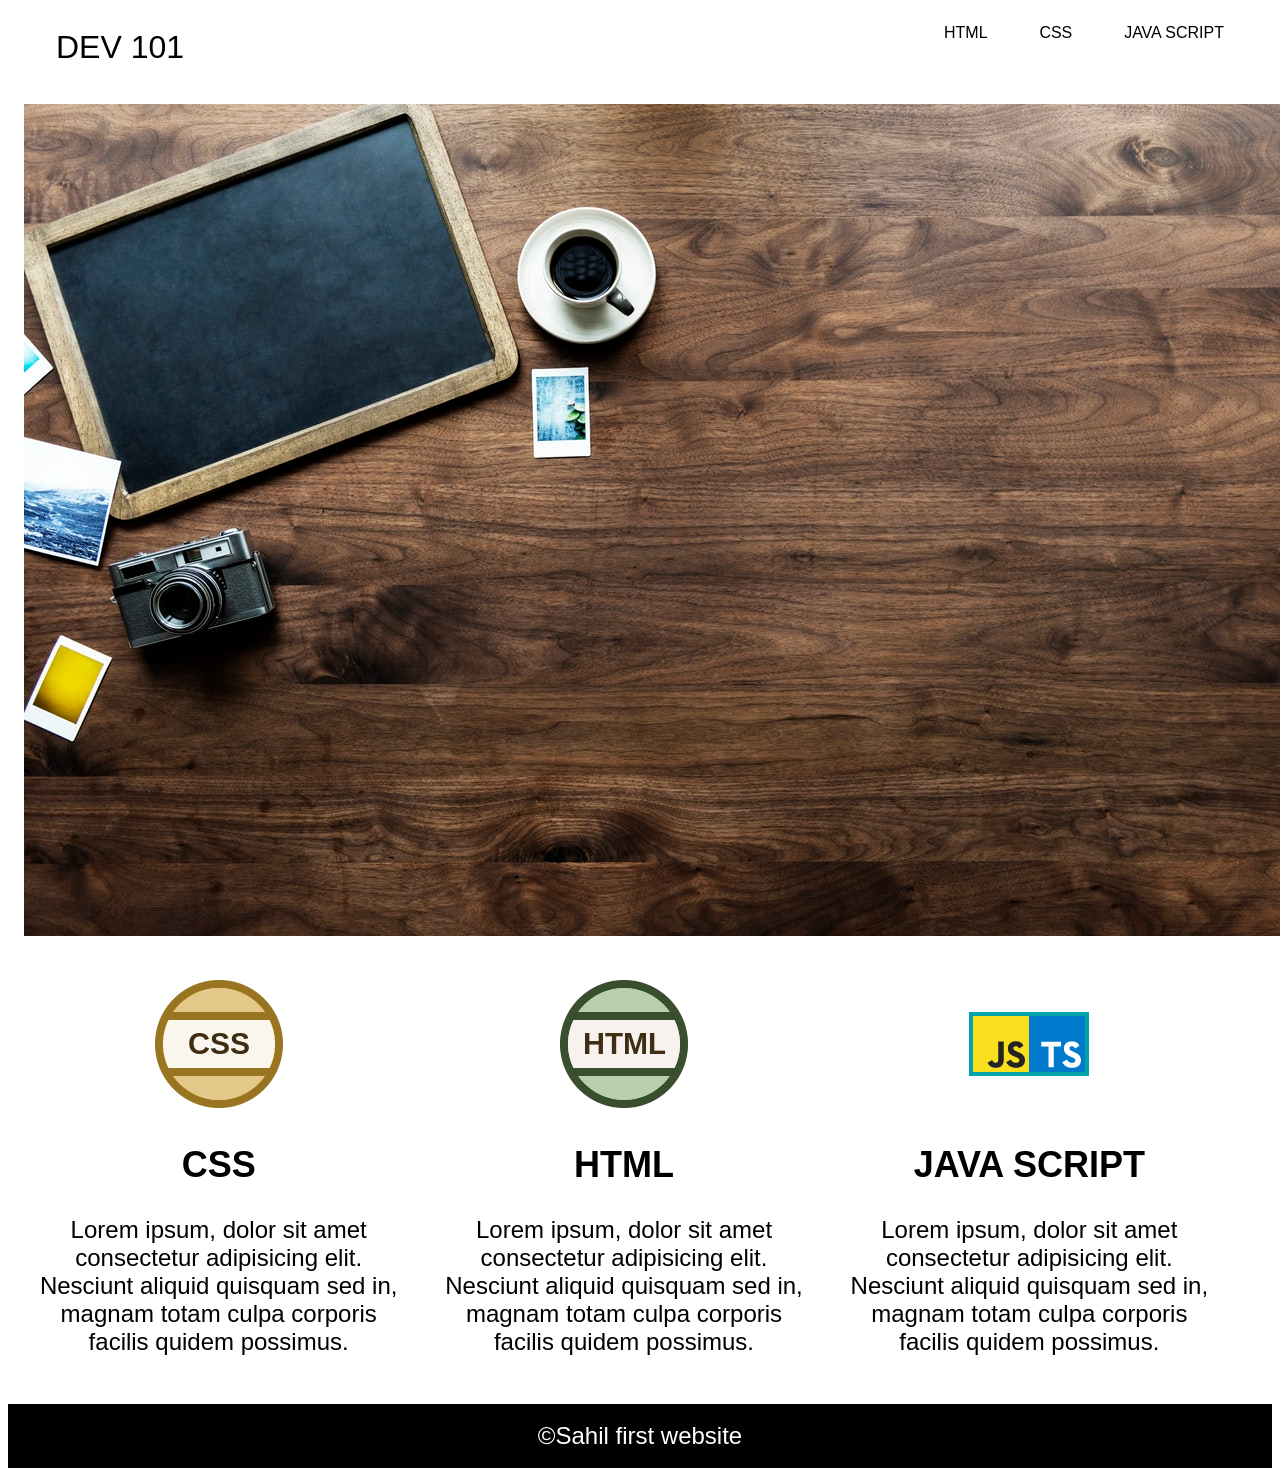
<file: HTML AND CSS/website/index.html>
<!DOCTYPE html>
<html lang="en">

<head>
    <meta charset="UTF-8">
    <meta http-equiv="X-UA-Compatible" content="IE=edge">
    <meta name="viewport" content="width=device-width, initial-scale=1.0">
    <title>Document</title>

    <link rel="stylesheet" href="./style.css">
</head>

<body>
    <header>
        <h1>DEV 101</h1>

        <nav>
            <ul>
                <li><a href="">HTML</a></li>
                <li><a href="">CSS</a></li> 
                <li><a href="">JAVA SCRIPT</a></li>

            </ul>
        </nav>
    </header>
    <section>
        <img src="./image/main image website.jpeg" class="showcase-img" alt="">
    </section>

    <article>
        <div class="content">
            <img src="./image/css image website.png " alt="">
            <h1>CSS</h1>
            <p>Lorem ipsum, dolor sit amet consectetur adipisicing elit. Nesciunt aliquid quisquam sed in, magnam totam
                culpa corporis facilis quidem possimus.</p>

        </div>
        <div class="content">
            <img src="./image/html for website.png" alt="">
            <h1>HTML</h1>
            <p>Lorem ipsum, dolor sit amet consectetur adipisicing elit. Nesciunt aliquid quisquam sed in, magnam totam
                culpa corporis facilis quidem possimus.</p>

        </div>
        <div class="content">
            <img src="./image/js ts image website.png" alt="">
            <h1>JAVA SCRIPT</h1>
            <p>Lorem ipsum, dolor sit amet consectetur adipisicing elit. Nesciunt aliquid quisquam sed in, magnam totam
                culpa corporis facilis quidem possimus.</p>

        </div>
    </article>
    <footer>
        &copy;Sahil first website
    </footer>
</body>

</html>
</file>
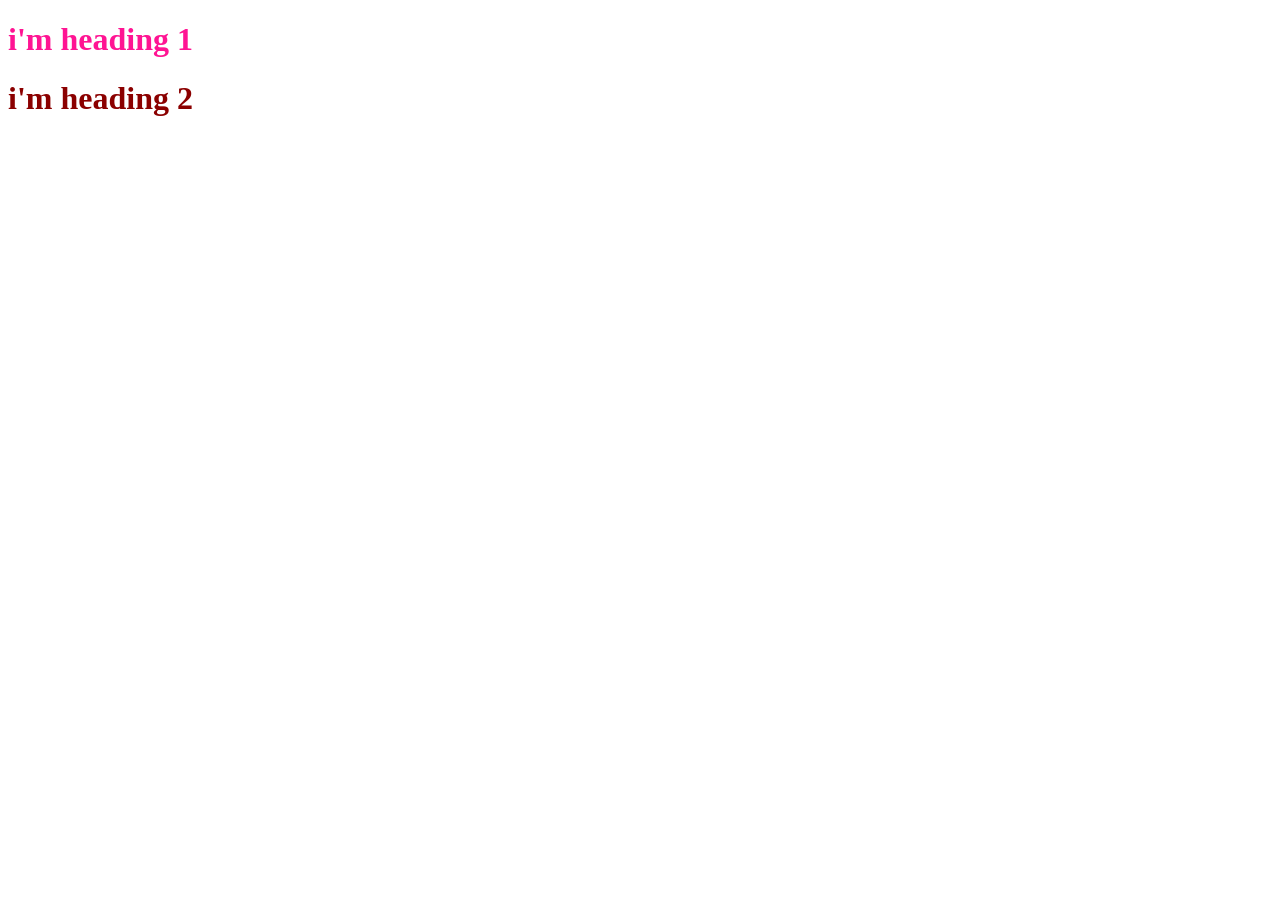
<file: HTML AND CSS/2. CLASS.HTML>
<!DOCTYPE html>
<html lang="en">
<head>
    <meta charset="UTF-8">
    <meta http-equiv="X-UA-Compatible" content="IE=edge">
    <meta name="viewport" content="width=device-width, initial-scale=1.0">
    <title>Document</title>

    <style>
        .heading1{
            color: deeppink;
        }
        .heading2{
            color: darkred;
        }


    </style>
</head>
<body>
    
    <h1 class="heading1">i'm heading 1</h1>
    <h1 class="heading2">i'm heading 2</h1>
</body>
</html>
</file>
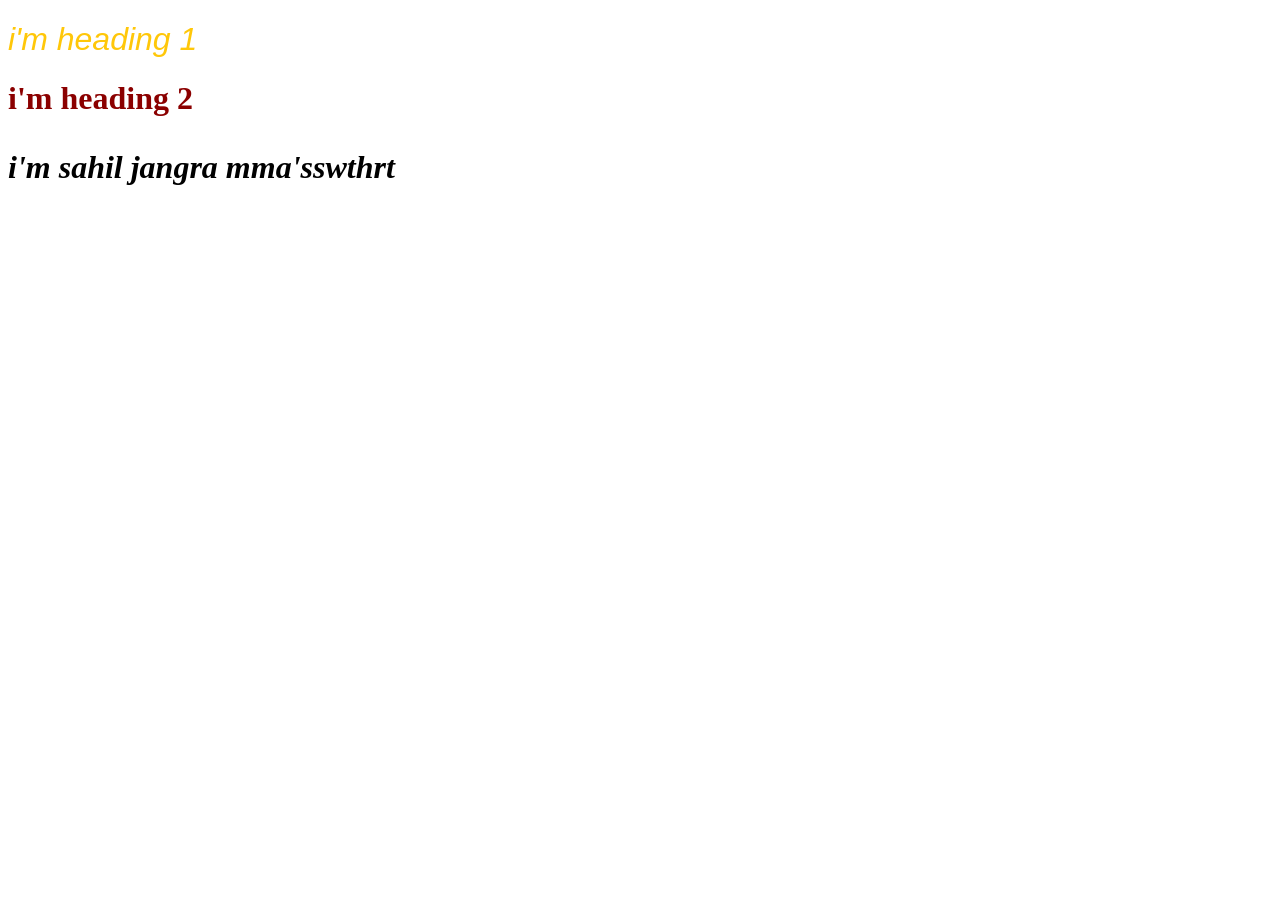
<file: HTML AND CSS/3. font.html>
<!DOCTYPE html>
<html lang="en">
<head>
    <meta charset="UTF-8">
    <meta http-equiv="X-UA-Compatible" content="IE=edge">
    <meta name="viewport" content="width=device-width, initial-scale=1.0">
    <title>Document</title>

    <style>
        .heading1{font-style: italic;
          color: rgb(255, 199,9);
          /* color by rgb which will give intensity of red blue green */
            font-family: Verdana, Geneva, Tahoma, sans-serif;
            font-weight: 500;
            font-size: xx-large;
        }
        .heading2{
            color: darkred;
            font-style: inherit;

        }
        .para{font-style: italic;
            font-weight: bolder;
            font-size: xx-large;
        }


    </style>
</head>
<body>
    
    <h1 class="heading1">i'm heading 1</h1>
    <h1 class="heading2">i'm heading 2</h1>
    <p class="para">i'm sahil jangra
        mma'sswthrt
    </p>
</body>
</html>
</file>
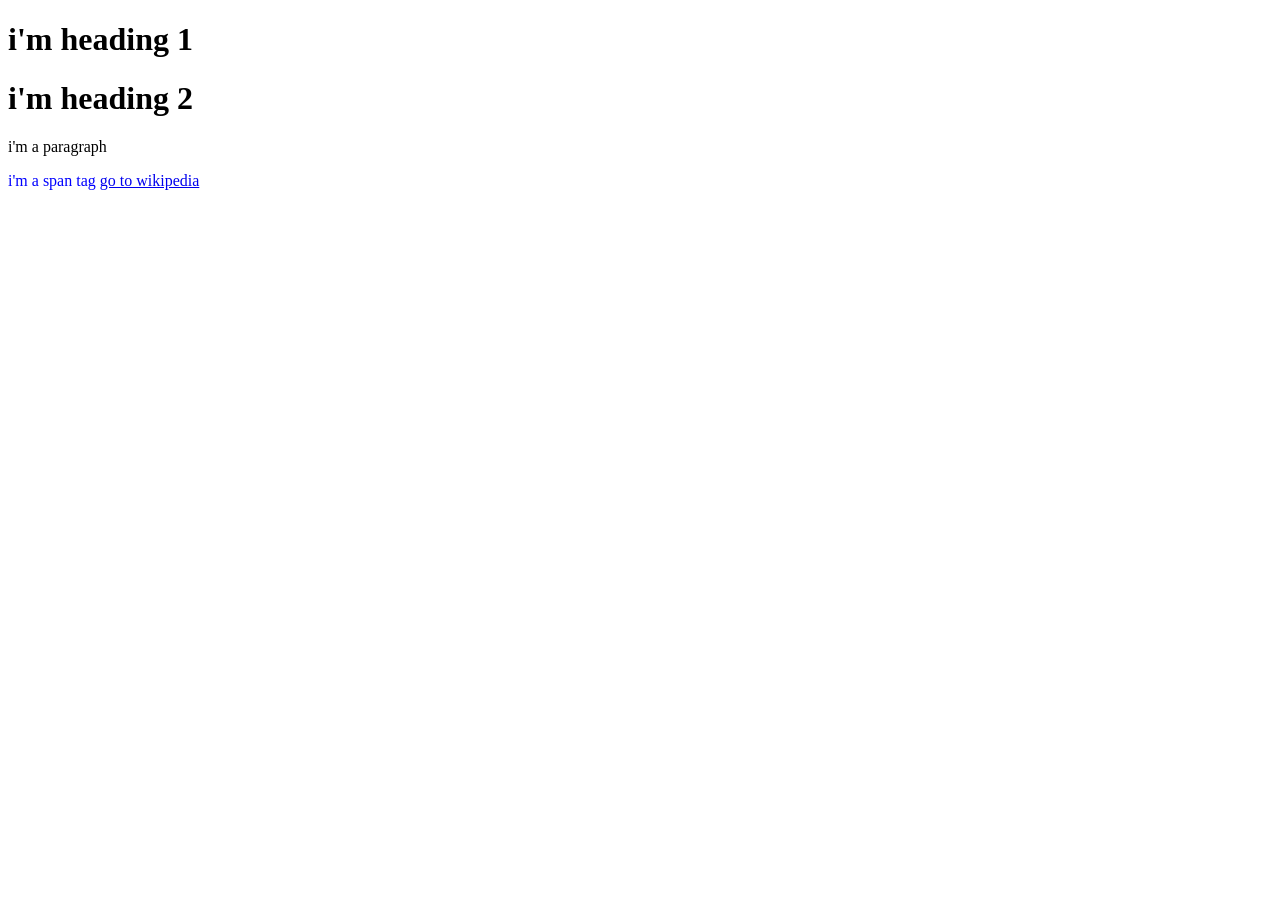
<file: HTML AND CSS/4. inline or block element.html>
<!DOCTYPE html>
<html lang="en">
<head>
    <meta charset="UTF-8">
    <meta http-equiv="X-UA-Compatible" content="IE=edge">
    <meta name="viewport" content="width=device-width, initial-scale=1.0">
    <title>Document</title>
</head>
<body>

    <!--block elements-->
    <h1>i'm heading 1</h1>
    <h1>i'm heading 2</h1>

    <p>i'm a paragraph</p>

    <!--inline elements-->

    
    <span style="color:blue">i'm a span tag</span>
    <a href="https://en.wikipedia.org/wiki/India">go to wikipedia</a>
    </body>
    </html>
</file>
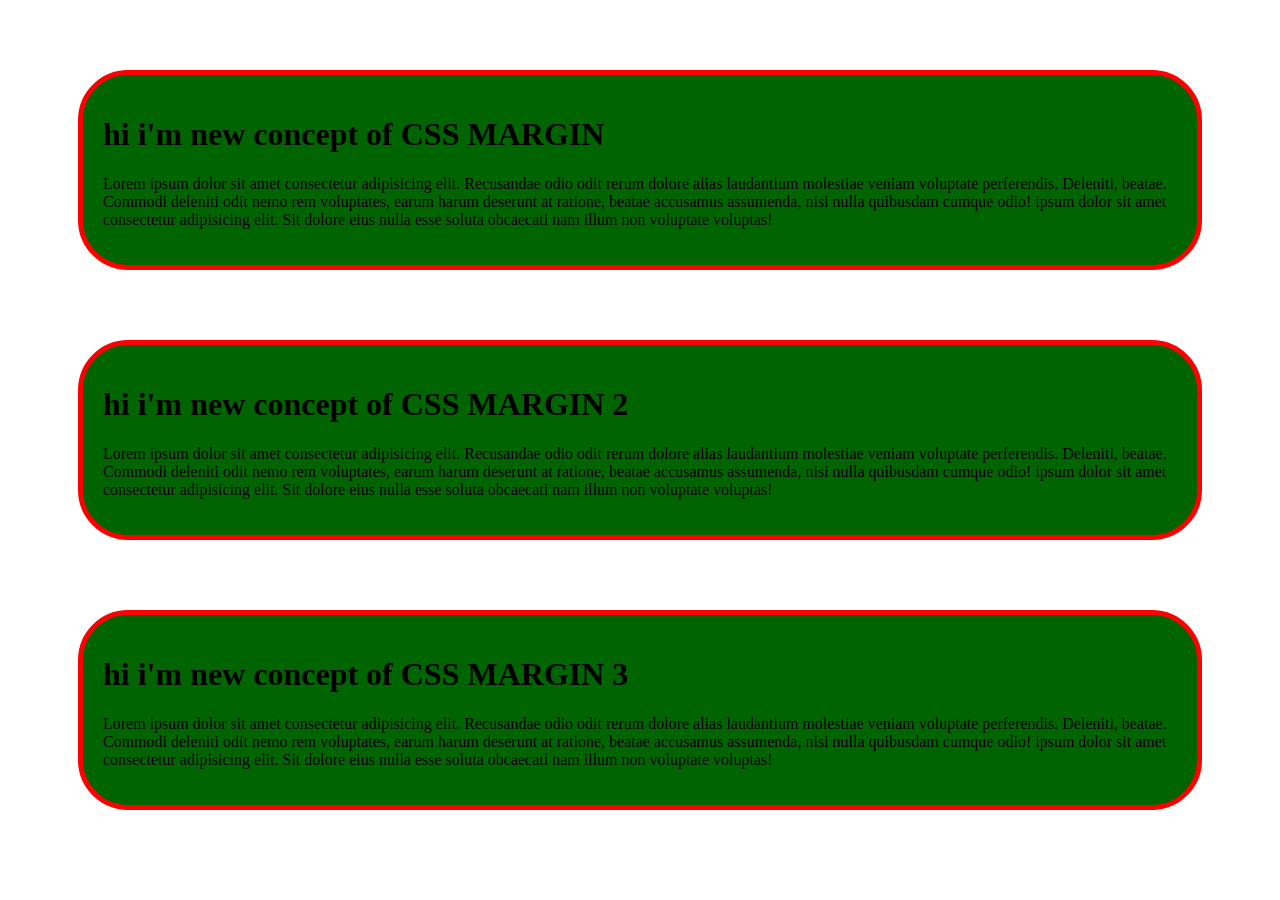
<file: HTML AND CSS/6. margin border padding .html>
<!DOCTYPE html>
<html lang="en">

<head>
    <meta charset="UTF-8">
    <meta http-equiv="X-UA-Compatible" content="IE=edge">
    <meta name="viewport" content="width=device-width, initial-scale=1.0">
    <title>Document</title>
</head>
<style>
    .container{
        background-color: darkgreen;
     /*margin: 50px;*/
     margin-left: 70px;
     margin-right: 70px;
     margin-top: 70px;
     margin-bottom: 70px;

     border: 5px solid red;
     /*border: 5px dotted red;*/
     
     border-radius: 50px;

     padding: 20px;
    }
</style>
<body>
    <div class="container">
        <h1>hi i'm new concept of CSS MARGIN </h1>
        <p>
            Lorem ipsum dolor sit amet consectetur adipisicing elit. Recusandae odio odit rerum dolore alias laudantium
            molestiae veniam voluptate perferendis. Deleniti, beatae. Commodi deleniti odit nemo rem voluptates, earum
            harum deserunt at ratione, beatae accusamus assumenda, nisi nulla quibusdam cumque odio! ipsum dolor sit
            amet consectetur adipisicing elit. Sit dolore eius nulla esse soluta obcaecati nam
            illum non voluptate voluptas!
        </p>
    </div>
    <div class="container">
        <h1>hi i'm new concept of CSS MARGIN 2 </h1>
        <p>
            Lorem ipsum dolor sit amet consectetur adipisicing elit. Recusandae odio odit rerum dolore alias laudantium
            molestiae veniam voluptate perferendis. Deleniti, beatae. Commodi deleniti odit nemo rem voluptates, earum
            harum deserunt at ratione, beatae accusamus assumenda, nisi nulla quibusdam cumque odio! ipsum dolor sit
            amet consectetur adipisicing elit. Sit dolore eius nulla esse soluta obcaecati nam
            illum non voluptate voluptas!
        </p>
    </div>
   
    <div class="container">
        <h1>hi i'm new concept of CSS MARGIN  3 </h1>
        <p>
            Lorem ipsum dolor sit amet consectetur adipisicing elit. Recusandae odio odit rerum dolore alias laudantium
            molestiae veniam voluptate perferendis. Deleniti, beatae. Commodi deleniti odit nemo rem voluptates, earum
            harum deserunt at ratione, beatae accusamus assumenda, nisi nulla quibusdam cumque odio! ipsum dolor sit
            amet consectetur adipisicing elit. Sit dolore eius nulla esse soluta obcaecati nam
            illum non voluptate voluptas!
        </p>
    </div>

</body>

</html>
</file>
<file: HTML AND CSS/website/style.css>
html {
    font-family: 'Segoe UI', Tahoma, Geneva, Verdana, sans-serif;
}

header h1{
    font-weight: 400;
}

header{
    display:flex;
   justify-content: space-between;
   margin: 0 3rem;
} 

nav{
    width: 20rem;

}

ul{
    display:flex;
    justify-content: space-between;
}

li{
    list-style: none;
}
a{
    text-decoration: none;
    color: black;
}
.showcase-img{
    width: 95;
    margin: 1rem;
}
article{
    display: flex;
    margin: 1.5rem;
}

.content{text-align: center;
    font-size: 1.5rem;
    margin-right: 2rem;
}
footer{
    background-color: black;
    color: white;
    display: flex;
    justify-content: center;
    height: 4rem;
    align-items: center;
    font-size: 1.5rem;

}
</file>
